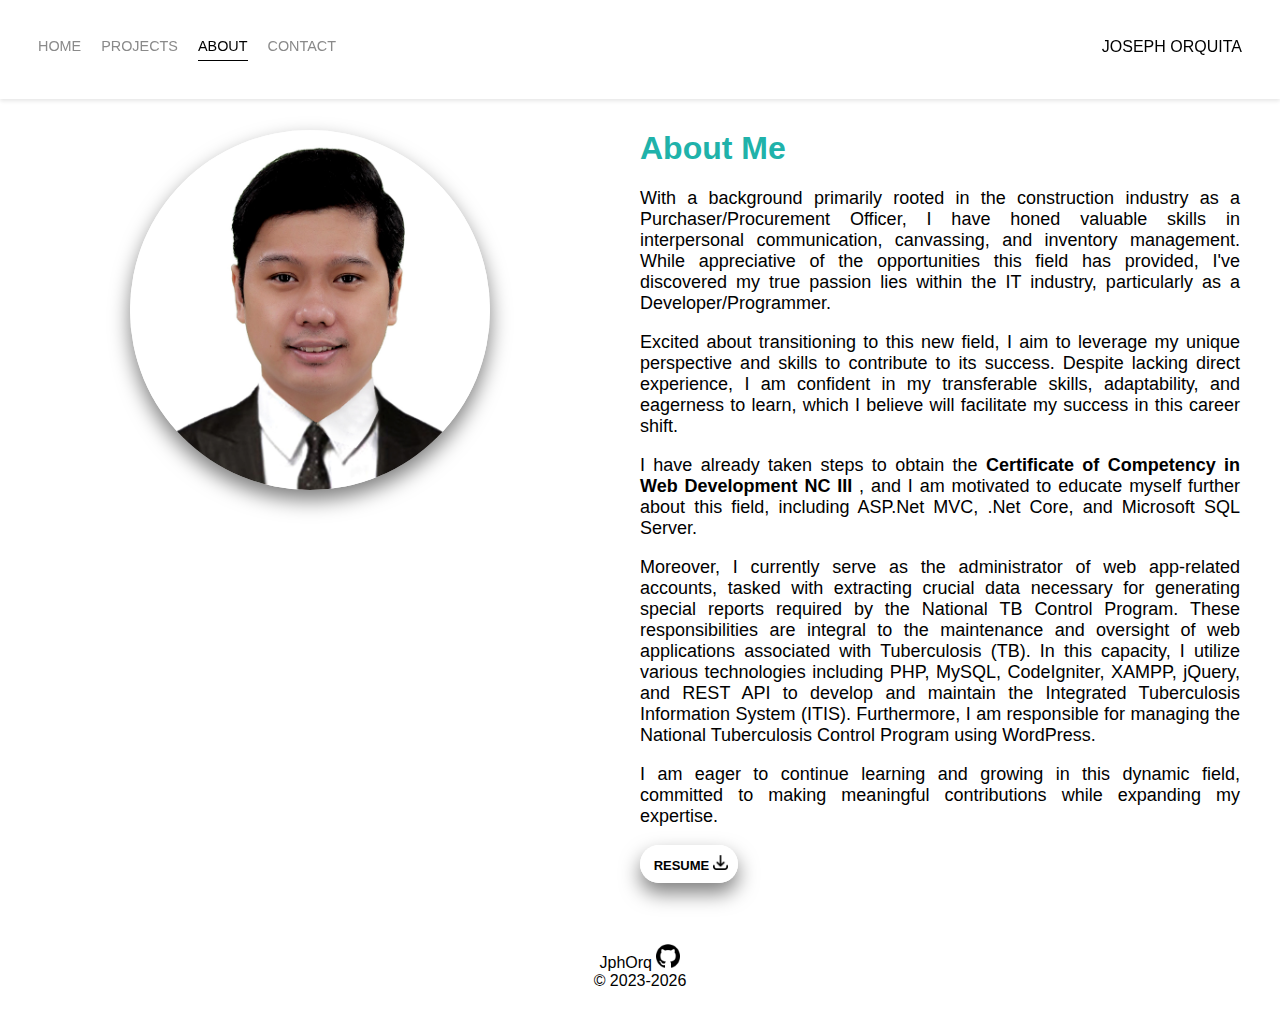
<file: about.html>
<!DOCTYPE html>
<html>

<head>
    <meta charset="UTF-8">
    <title>Portfolio Project</title>
    <link rel="stylesheet" href="stylesPortfolio.css">
    <link rel="stylesheet" href="aboutStyles.css">
    <link rel="stylesheet" href="https://cdnjs.cloudflare.com/ajax/libs/font-awesome/4.7.0/css/font-awesome.min.css">
    <link rel="icon" href="imagesRunning/html.png" type="image/x-icon" />
</head>

<body>
    <div class="jumbotron text-center">
        <div class="container">
            <div class="nav-wrapper">
                <div class="left-side">
                    <div class="nav-link-wrapper">
                        <a href="index.html">Home</a>
                    </div>

                    <div class="nav-link-wrapper">
                        <a href="projects.html">Projects</a>
                    </div>

                    <div class="nav-link-wrapper active-nav-link ">
                        <a href="about.html">About</a>
                    </div>

                    <div class="nav-link-wrapper">
                        <a href="contact.html">Contact</a>
                    </div>
                </div>

                <div class="right-side">
                    <div class="brand">
                        <div>JOSEPH ORQUITA</div>
                    </div>
                </div>
            </div>

            <div class="content-wrapper">
                <div class="two-column-wrapper">
                    <div class="profile-image-wrapper">
                        <img src="imagesRunning/JphOrqPhoto.jpg">
                    </div>

                    <div class="profile-content-wrapper">
                        <h1>About Me</h1>

                        <p>
                            With a background primarily rooted in the construction industry as a Purchaser/Procurement
                            Officer, I have honed valuable skills in interpersonal communication, canvassing, and
                            inventory management. While appreciative of the opportunities this field has provided, I've
                            discovered my true passion lies within the IT industry, particularly as a
                            Developer/Programmer.
                        </p>
                        <p>
                            Excited about transitioning to this new field, I aim to leverage my unique perspective and
                            skills to contribute to its success. Despite lacking direct experience, I am confident in my
                            transferable skills, adaptability, and eagerness to learn, which I believe will facilitate
                            my success in this career shift.
                        </p>
                        <p>
                            I have already taken steps to obtain the
                            <a href="tesdaRWAC.html">
                                Certificate of Competency in Web Development NC III
                            </a>
                            , and I am motivated to educate myself further about this field, including ASP.Net
                            MVC, .Net Core, and Microsoft SQL Server.
                        </p>
                        <p>
                            Moreover, I currently serve as the administrator of web app-related accounts, tasked with
                            extracting crucial data necessary for generating special reports required by the National TB
                            Control Program. These responsibilities are integral to the maintenance and oversight of web
                            applications associated with Tuberculosis (TB). In this capacity, I utilize various
                            technologies including PHP, MySQL, CodeIgniter, XAMPP, jQuery, and REST API to develop and
                            maintain the Integrated Tuberculosis Information System (ITIS). Furthermore, I am
                            responsible for managing the National Tuberculosis Control Program using WordPress.
                        </p>
                        <p>
                            I am eager to continue learning and growing in this dynamic field, committed to making
                            meaningful contributions while expanding my expertise.
                        </p>

                        <div class="btn-wrapper">
                            <button class="btn">
                                <div class="btn-content">
                                    <a target="_blank"
                                        href="https://drive.google.com/file/d/1qtJ9RLwMW0ctKjDMEX_YG_fcpGUmsaOP/view?usp=drive_link"
                                        class="btn-link">
                                        <i class="fa fa-file-pdf"></i> <span
                                            style="text-transform: uppercase;">Resume</span>
                                        <img src="imagesRunning/downloads.png" alt="download" class="btn-img">
                                    </a>
                                </div>
                            </button>
                        </div>
                    </div>
                </div>
            </div>

            <footer class="main-footer">
                <p>
                    JphOrq
                    <a href="https://github.com/JphOrq" target="_blank">
                        <img src="imagesRunning/GitHub1.png" alt="GitHub" width="24" height="24" />
                    </a>
                    <br>
                    &copy; 2023-<span id="currentYear"></span>
                </p>
            </footer>

            <script src="script.js"></script>
</body>

</html>
</file>
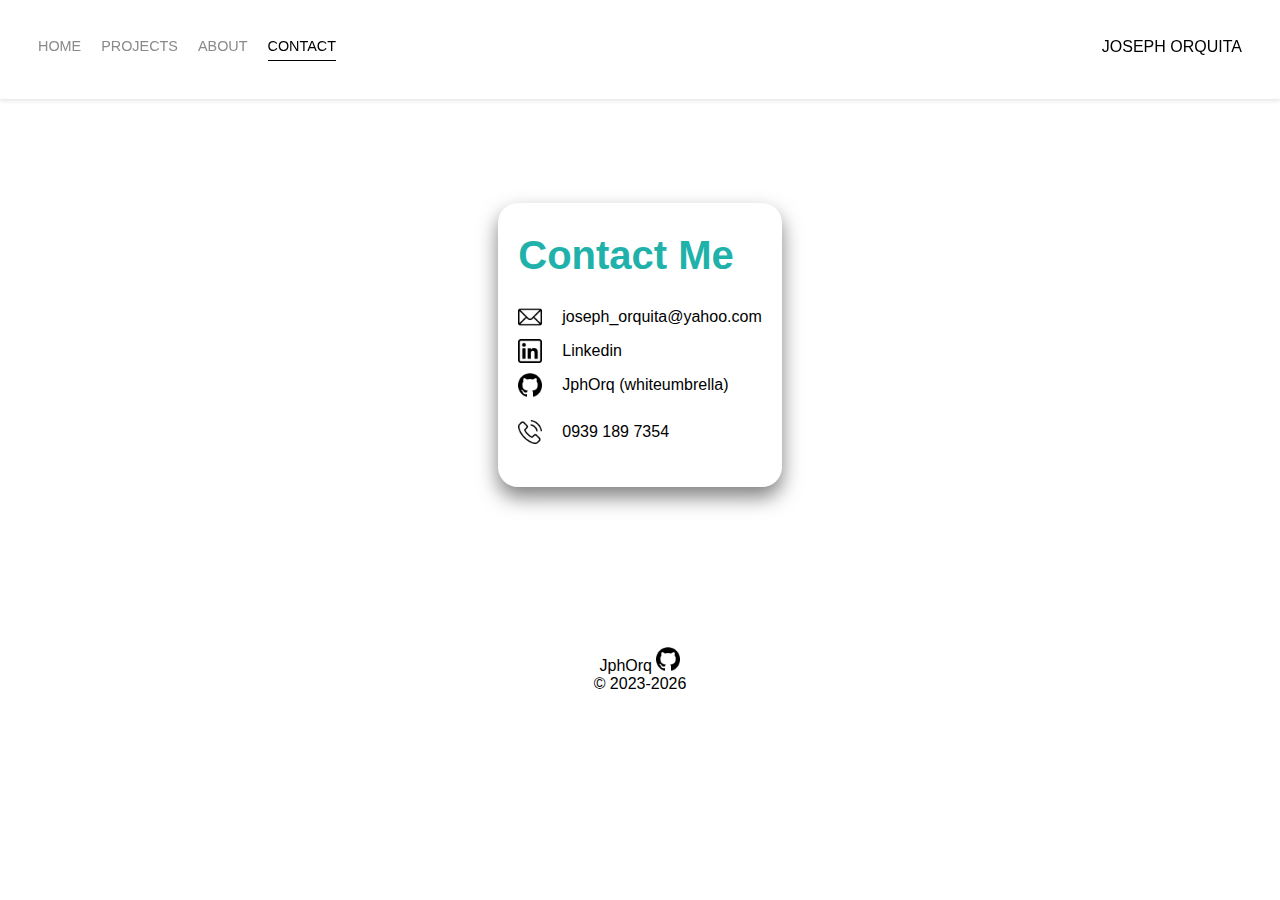
<file: contact.html>
<!DOCTYPE html>
<html>

<head>
  <meta charset="UTF-8" />
  <title>Portfolio Project</title>
  <link rel="stylesheet" href="stylesPortfolio.css" />
  <link rel="stylesheet" href="contactStyles.css" />
  <link rel="icon" href="imagesRunning/html.png" type="image/x-icon" />
</head>

<body>
  <div class="jumbotron text-center">
    <div class="container">
      <div class="nav-wrapper">
        <div class="left-side">
          <div class="nav-link-wrapper">
            <a href="index.html">Home</a>
          </div>

          <div class="nav-link-wrapper">
            <a href="projects.html">Projects</a>
          </div>

          <div class="nav-link-wrapper">
            <a href="about.html">About</a>
          </div>

          <div class="nav-link-wrapper active-nav-link">
            <a href="contact.html">Contact</a>
          </div>
        </div>

        <div class="right-side">
          <div class="brand">
            <div>JOSEPH ORQUITA</div>
          </div>
        </div>
      </div>
    </div>
    <div class="main-content">
      <div class="content-wrapper">
        <div class="profile-content-wrapper">
          <h1>Contact Me</h1>
          <div class="contact-info">
            <div class="contact-item">
              <img src="imagesRunning/mail.png" alt="mail" />
              <a href="mailto:joseph_orquita@yahoo.com">joseph_orquita@yahoo.com</a>
            </div>
            <div class="contact-item">
              <img src="imagesRunning/linkedin.png" alt="linkedin" />
              <a href="https://www.linkedin.com/in/joseph-o-3aa3ab213/" target="_blank">Linkedin</a>
            </div>
            <div class="contact-item">
              <img src="imagesRunning/GitHub1.png" alt="github" />
              <a href="https://github.com/JphOrq" target="_blank">JphOrq (whiteumbrella)</a>
            </div>
            <div class="contact-item">
              <img src="imagesRunning/phone-call.png" alt="phone-call" />
              <p>0939 189 7354</p>
            </div>
          </div>
        </div>
      </div>
    </div>

    <footer class="main-footer">
      <p>
        JphOrq
        <a href="https://github.com/JphOrq" target="_blank">
          <img src="imagesRunning/GitHub1.png" alt="GitHub" width="24" height="24" />
        </a>
        <br>
        &copy; 2023-<span id="currentYear"></span>
      </p>
    </footer>
  </div>
  <script src="script.js"></script>
</body>

</html>
</file>
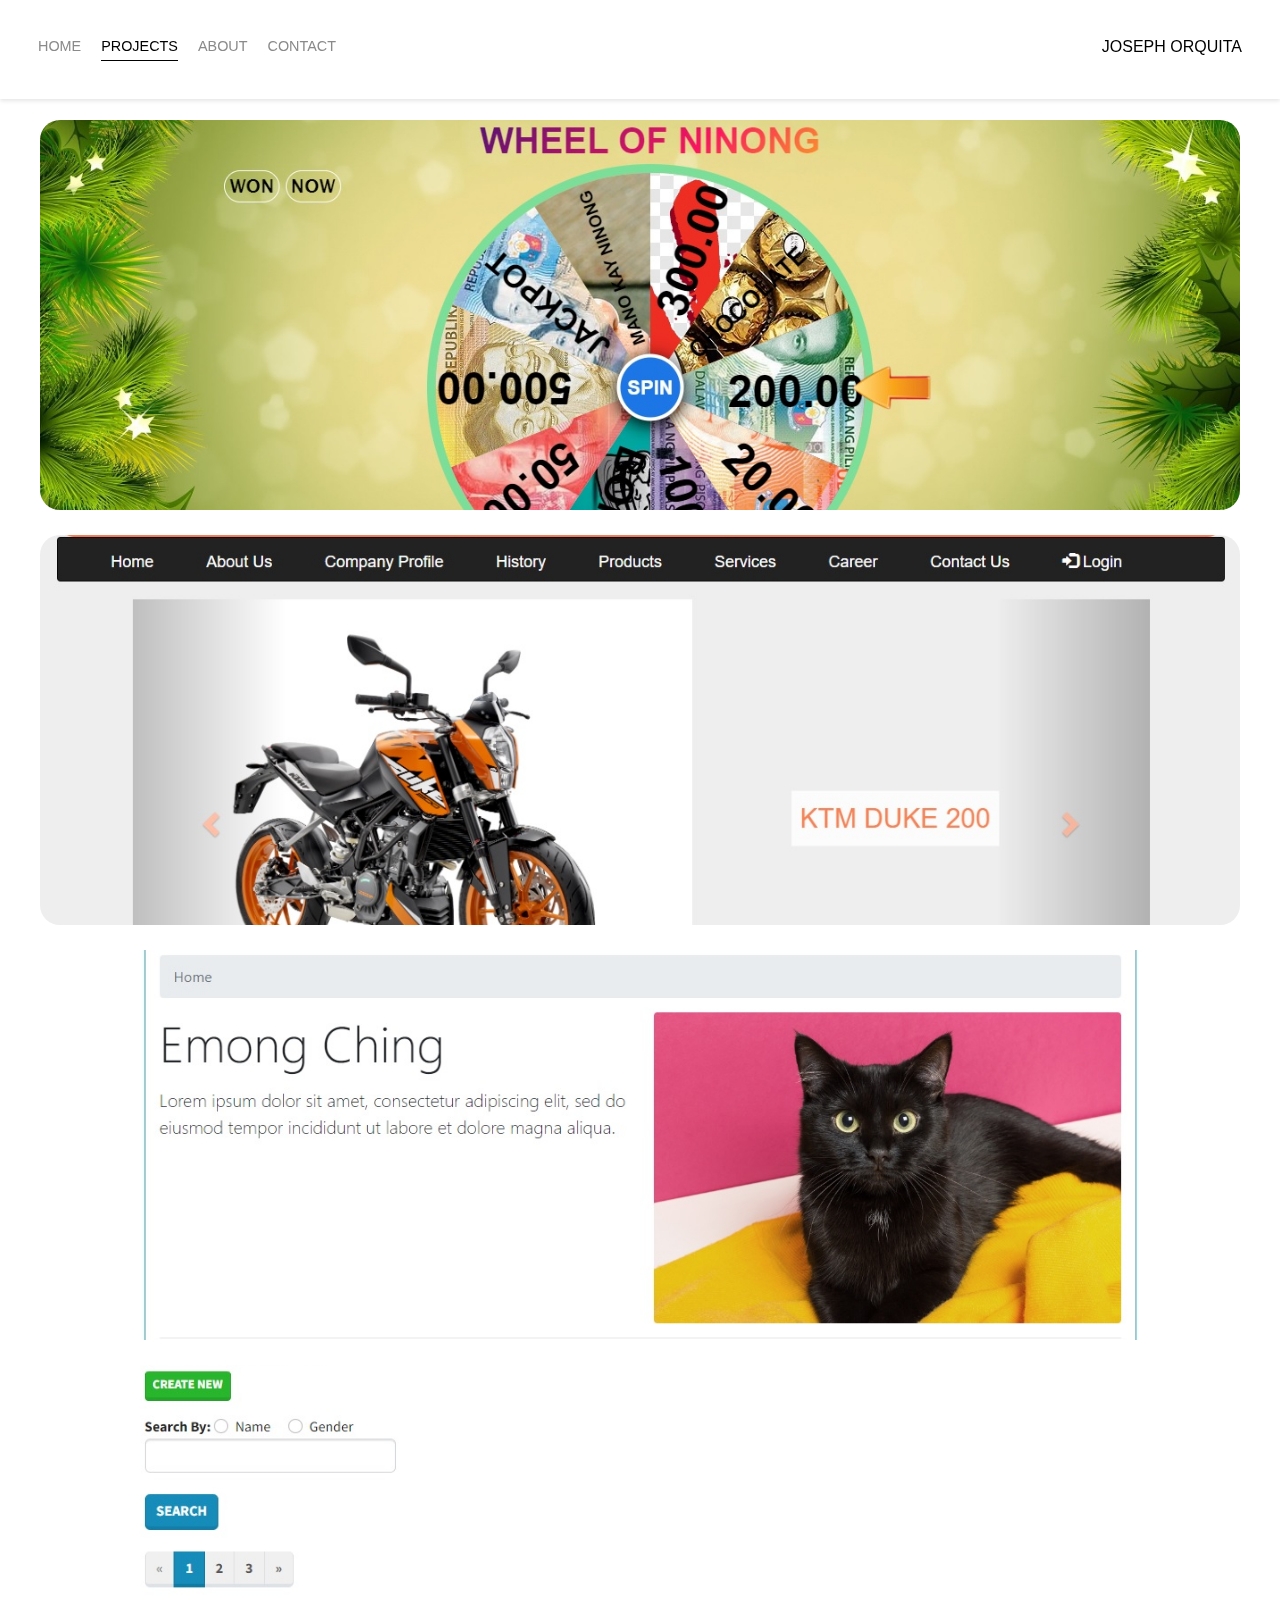
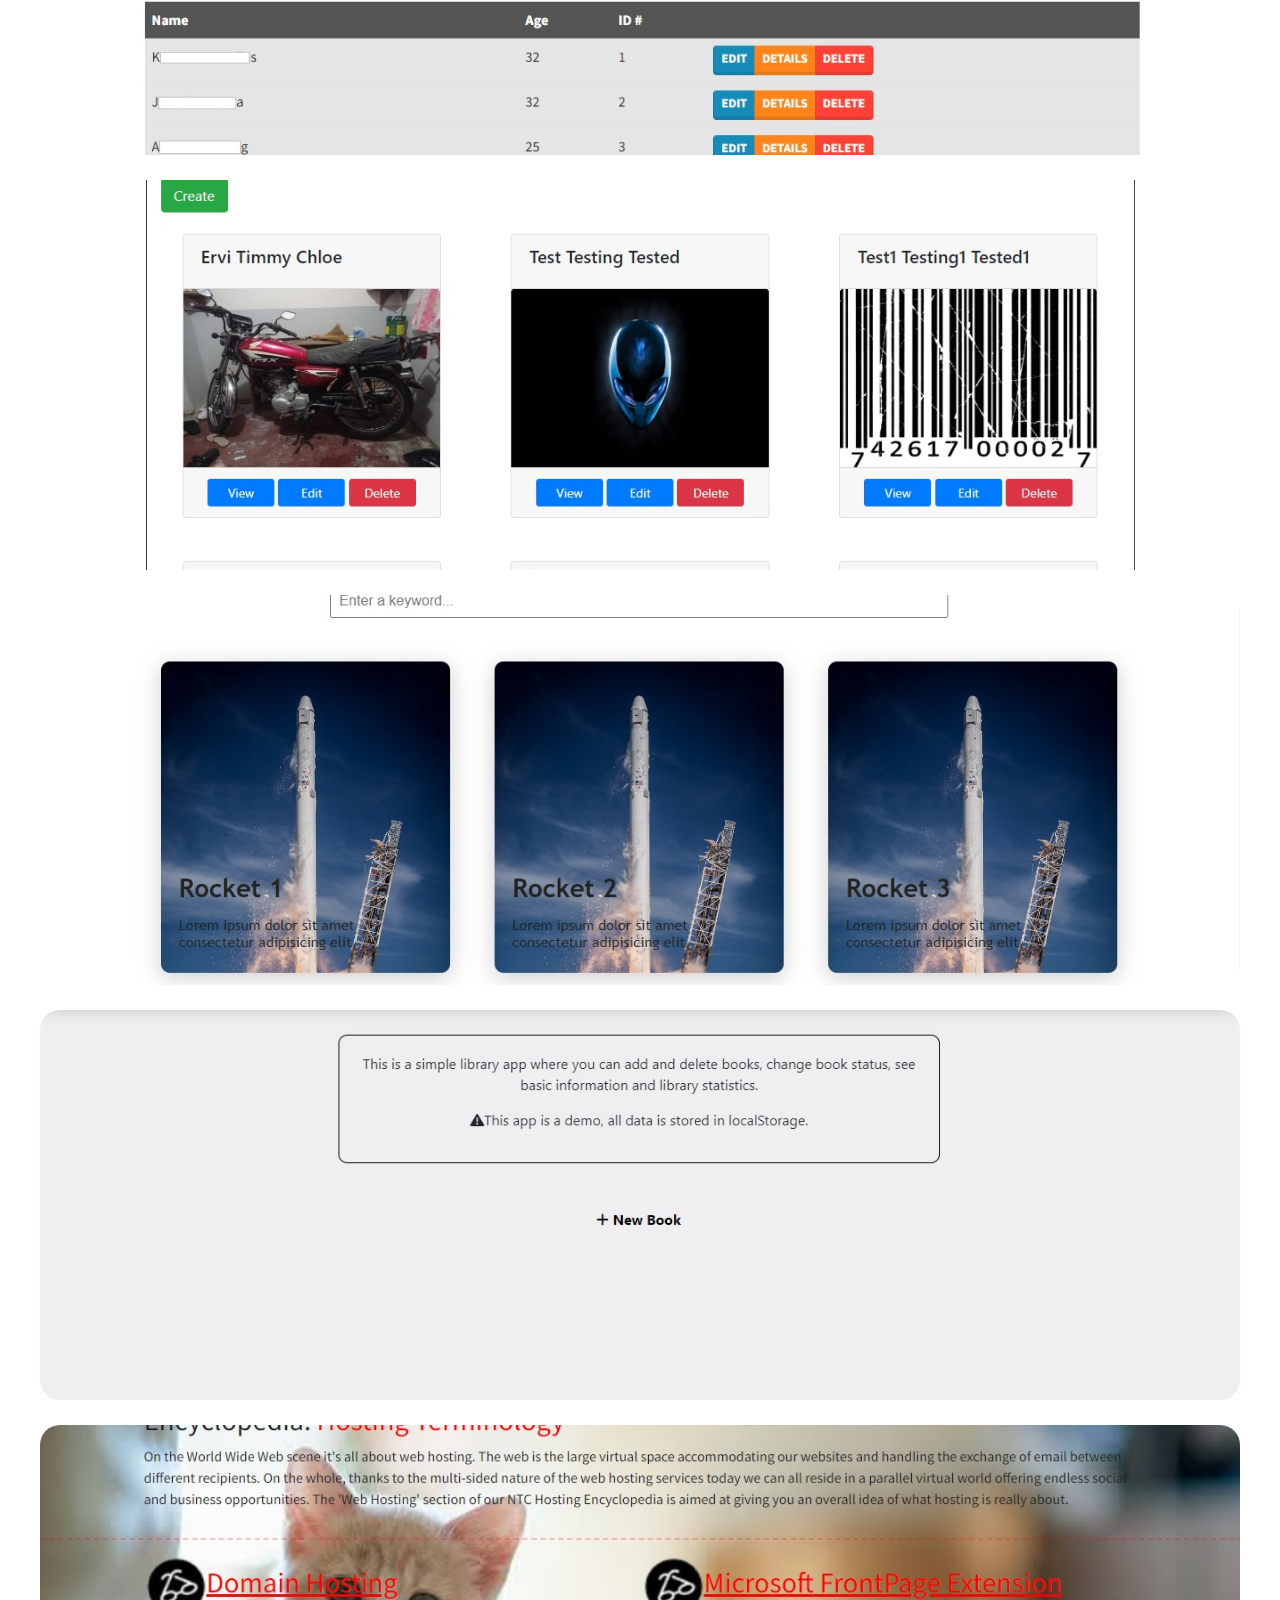
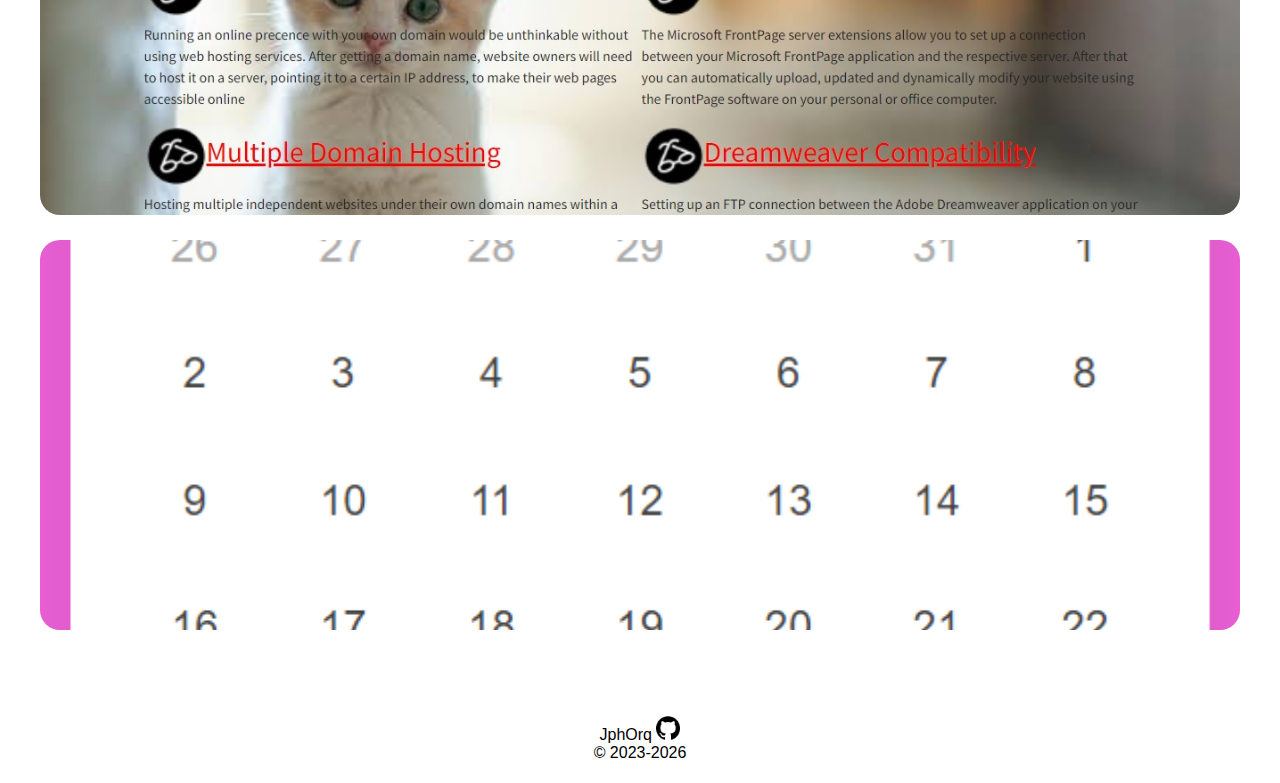
<file: projects.html>
<!DOCTYPE html>
<html>

<head>
  <meta charset="UTF-8" />
  <title>Projects | Portfolio Project</title>
  <link rel="stylesheet" href="stylesPortfolio.css" />
  <link rel="icon" href="imagesRunning/html.png" type="image/x-icon" />
</head>

<body>
  <div class="jumbotron text-center">
    <div class="container">
      <div class="nav-wrapper">
        <div class="left-side">
          <div class="nav-link-wrapper">
            <a href="index.html">Home</a>
          </div>

          <div class="nav-link-wrapper active-nav-link">
            <a href="projects.html">Projects</a>
          </div>

          <div class="nav-link-wrapper">
            <a href="about.html">About</a>
          </div>

          <div class="nav-link-wrapper">
            <a href="contact.html">Contact</a>
          </div>
        </div>

        <div class="right-side">
          <div class="brand">
            <div>JOSEPH ORQUITA</div>
          </div>
        </div>
      </div>

      <div class="content-wrapper">
        <div class="portfolio-items-wrapper">
          <a href="https://jphorq.github.io/WoN-NoW/" target="_blank" class="portfolio-link">
            <div class="portfolio-container">
              <div class="portfolio-item-wrapper">
                <div class="portfolio-img-background" style="background-image: url(imagesRunning/WonNow.jpg)"></div>
                <div class="img-text-wrapper">
                  <div class="subtitle">
                    <h3>Won-Now</h3>
                    <h4>
                      The "Wheel of Ninong-Ninang on Wheels" is a popular game
                      in the Philippines because it is a fun and easy way for
                      "Ninong/Ninang (godparents)" to give gifts to their
                      "Inaanak (godchildren)". It is also a good way for
                      "Ninong/Ninang" to bond with their "Inaanak" and create
                      lasting memories. The game is played by spinning a wheel
                      that is divided into different sections, each with a
                      different prize. The player wins the prize that is in
                      the section where the wheel lands.
                    </h4>
                  </div>
                  <div class="logo-wrapper">
                    <img src="imagesRunning/html.png" alt="html5 logo" />
                    <img src="imagesRunning/css-3.png" alt="css3 logo" />
                    <img src="imagesRunning/js.png" alt="js logo" />
                    <img src="imagesRunning/jQuery.png" alt="jquery logo" />
                    <img src="imagesRunning/vsCode.png" alt="vscode logo" />
                  </div>
                </div>
              </div>
            </div>
          </a>

          <a href="https://jphorq.github.io/TujongEnterprises/" target="_blank" class="portfolio-link">
            <div class="portfolio-container">
              <div class="portfolio-item-wrapper">
                <div class="portfolio-img-background" style="
                      background-image: url(imagesRunning/TujongEnterprises.jpg);
                    "></div>
                <div class="img-text-wrapper">
                  <div class="subtitle">
                    <h3>Tujong Enterprises</h3>
                    <h4>
                      This serves as a valuable and informative reference for
                      individuals contemplating the purchase of a motorcycle.
                      It boasts a sleek and contemporary layout, complete with
                      a user-friendly navigation bar and precisely structured
                      product pages for ease of use.
                    </h4>
                  </div>
                  <div class="logo-wrapper">
                    <img src="imagesRunning/html.png" alt="html5 logo" />
                    <img src="imagesRunning/css-3.png" alt="css3 logo" />
                    <img src="imagesRunning/js.png" alt="js logo" />
                    <img src="imagesRunning/jQuery.png" alt="jquery logo" />
                    <img src="imagesRunning/Bootstrap.png" alt="bootstrap logo" />
                    <img src="imagesRunning/vsCode.png" alt="vscode logo" />
                  </div>
                </div>
              </div>
            </div>
          </a>

          <a href="https://github.com/JphOrq/CatNation" target="_blank" class="portfolio-link">
            <div class="portfolio-container">
              <div class="portfolio-item-wrapper">
                <div class="portfolio-img-background" style="background-image: url(imagesRunning/CatNation.jpg)"></div>
                <div class="img-text-wrapper">
                  <div class="subtitle">
                    <h3>CatNation</h3>
                    <h4>
                      This website is dedicated to feline enthusiasts, serving
                      as a captivating cat blog. Its standout feature is its
                      distinctive and visually appealing navigation bar, which
                      not only catches the eye but is also exceptionally
                      user-friendly. The menu is well-organized, offering four
                      primary options: Home, Characters, Videos, and About &
                      Privacy. Furthermore, the website is fully responsive,
                      ensuring a seamless and aesthetically pleasing
                      experience across a wide range of devices, including
                      desktop computers, laptops, tablets, and smartphones.
                    </h4>
                  </div>
                  <div class="logo-wrapper">
                    <img src="imagesRunning/html.png" alt="html5 logo" />
                    <img src="imagesRunning/css-3.png" alt="css3 logo" />
                    <img src="imagesRunning/js.png" alt="js logo" />
                    <img src="imagesRunning/jQuery.png" alt="jquery logo" />
                    <img src="imagesRunning/Bootstrap.png" alt="bootstrap logo" />
                    <img src="imagesRunning/c-sharp.png" alt="c-sharp logo" />
                    <img src="imagesRunning/aspnet2.png" alt="aspnet logo" />
                    <img src="imagesRunning/NetCore.png" alt="netcore logo" />
                    <img src="imagesRunning/VS.png" alt="vs logo" />
                  </div>
                </div>
              </div>
            </div>
          </a>

          <a href="https://github.com/JphOrq/iSchool" target="_blank" class="portfolio-link">
            <div class="portfolio-container">
              <div class="portfolio-item-wrapper">
                <div class="portfolio-img-background" style="background-image: url(imagesRunning/iSchool.jpg)"></div>
                <div class="img-text-wrapper">
                  <div class="subtitle">
                    <h3>iSchool</h3>
                    <h4>
                      This website incorporates a robust CRUD system tailored
                      for efficient student management. Its user interface is
                      intentionally designed to be uncomplicated and direct,
                      with a strong emphasis on functionality. Moreover, the
                      website's user interface is meticulously optimized for
                      mobile devices. This ensures that the website maintains
                      its visual appeal and operational efficiency across all
                      devices, including smartphones and tablets. As a result,
                      users can effortlessly oversee student-related tasks
                      while on the move.
                    </h4>
                  </div>
                  <div class="logo-wrapper">
                    <img src="imagesRunning/html.png" alt="html5 logo" />
                    <img src="imagesRunning/css-3.png" alt="css3 logo" />
                    <img src="imagesRunning/js.png" alt="js logo" />
                    <img src="imagesRunning/jQuery.png" alt="jquery logo" />
                    <img src="imagesRunning/Bootstrap.png" alt="bootstrap logo" />
                    <img src="imagesRunning/c-sharp.png" alt="c-sharp logo" />
                    <img src="imagesRunning/aspnet2.png" alt="aspnet logo" />
                    <img src="imagesRunning/sql.png" alt="sql logo" />
                    <img src="imagesRunning/mssql.png" alt="mssql logo" />
                    <img src="imagesRunning/VS.png" alt="vs logo" />
                  </div>
                </div>
              </div>
            </div>
          </a>

          <a href="http://jphorq-001-site1.ctempurl.com/" target="_blank" class="portfolio-link">
            <div class="portfolio-container">
              <div class="portfolio-item-wrapper">
                <div class="portfolio-img-background" style="
                      background-image: url(imagesRunning/Employee-Management.jpg);
                    "></div>
                <div class="img-text-wrapper">
                  <div class="subtitle">
                    <h3>Employee-Management</h3>
                    <h4>
                      This website offers a comprehensive set of features,
                      including CRUD operations, as well as user registration
                      and login functionalities, specifically designed for
                      efficient employee management. The user interface is
                      thoughtfully designed, prioritizing functionality, and
                      it is characterized by its simplicity,
                      user-friendliness, and mobile responsiveness. This
                      guarantees that users can efficiently and conveniently
                      oversee tasks related to employee management, even when
                      they are away from their desks or on the move.
                    </h4>
                  </div>
                  <div class="logo-wrapper">
                    <img src="imagesRunning/html.png" alt="html5 logo" />
                    <img src="imagesRunning/css-3.png" alt="css3 logo" />
                    <img src="imagesRunning/js.png" alt="js logo" />
                    <img src="imagesRunning/jQuery.png" alt="jquery logo" />
                    <img src="imagesRunning/Bootstrap.png" alt="bootstrap logo" />
                    <img src="imagesRunning/c-sharp.png" alt="c-sharp logo" />
                    <img src="imagesRunning/aspnet2.png" width="45" alt="aspnet logo" />
                    <img src="imagesRunning/NetCore.png" alt="netcore logo" />
                    <img src="imagesRunning/sql.png" alt="sql logo" />
                    <img src="imagesRunning/mssql.png" alt="mssql logo" />
                    <img src="imagesRunning/VS.png" alt="vs logo" />
                  </div>
                </div>
              </div>
            </div>
          </a>

          <a href="https://jphorq.github.io/SpaceX_Launch/" target="_blank" class="portfolio-link">
            <div class="portfolio-container">
              <div class="portfolio-item-wrapper">
                <div class="portfolio-img-background" style="background-image: url(imagesRunning/spaceX.jpg)"></div>
                <div class="img-text-wrapper">
                  <div class="subtitle">
                    <h3>SpaceX Launch</h3>
                    <h4>
                      This website relies on the SpaceX API as its data
                      source, presenting comprehensive information about
                      rocket tests, with a focus on both successful and
                      unsuccessful launches. It functions as an educational
                      platform, enabling users to delve into SpaceX's diverse
                      rocket offerings and motivating them to initiate contact
                      with SpaceX for further details or questions. The
                      user-centric design of the website amplifies its
                      efficiency in delivering this wealth of information.
                    </h4>
                  </div>
                  <div class="logo-wrapper">
                    <img src="imagesRunning/html.png" alt="html5 logo" />
                    <img src="imagesRunning/css-3.png" alt="css3 logo" />
                    <img src="imagesRunning/js.png" alt="js logo" />
                    <img src="imagesRunning/jQuery.png" alt="jquery logo" />
                    <img src="imagesRunning/vsCode.png" alt="vscode logo" />
                  </div>
                </div>
              </div>
            </div>
          </a>

          <a href="https://jphorq.github.io/Library/" target="_blank" class="portfolio-link">
            <div class="portfolio-container">
              <div class="portfolio-item-wrapper">
                <div class="portfolio-img-background" style="background-image: url(imagesRunning/Library.jpg)"></div>
                <div class="img-text-wrapper">
                  <div class="subtitle">
                    <h3>Library</h3>
                    <h4>
                      This is a simple library app where you can add and
                      delete books, change book status, see basic information,
                      and library statistics. The website is a demo, and all
                      data is stored in local storage. The library app is a
                      good example of a simple web application that can be
                      used to manage a small library collection. It is easy to
                      use and navigate, and it provides all of the basic
                      features needed to manage a library.
                    </h4>
                  </div>
                  <div class="logo-wrapper">
                    <img src="imagesRunning/html.png" alt="html5 logo" />
                    <img src="imagesRunning/css-3.png" alt="css3 logo" />
                    <img src="imagesRunning/js.png" alt="js logo" />
                    <img src="imagesRunning/jQuery.png" alt="jquery logo" />
                    <img src="imagesRunning/Bootstrap.png" alt="bootstrap logo" />
                    <img src="imagesRunning/GitHub.png" alt="github logo" />
                    <img src="imagesRunning/vsCode.png" alt="vscode logo" />
                  </div>
                </div>
              </div>
            </div>
          </a>

          <a href="https://jphorq.github.io/Exercise1.1/" target="_blank" class="portfolio-link">
            <div class="portfolio-container">
              <div class="portfolio-item-wrapper">
                <div class="portfolio-img-background" style="background-image: url(imagesRunning/Exercise1.1.jpg)">
                </div>
                <div class="img-text-wrapper">
                  <div class="subtitle">
                    <h3>Exercise v1.1</h3>
                    <h4>
                      This website is a prototype encyclopedia focused on
                      hosting terminology, designed for user-friendly
                      navigation. Visitors are greeted with a brief
                      introduction to hosting on the homepage and quick links
                      to specific sections like "Domain Hosting" or "Multiple
                      Domain Hosting." These links lead to detailed
                      explanations, and users can explore further through
                      embedded links or by using the search bar for specific
                      terms. Please note that this website is a work in
                      progress, and further development is planned to enhance
                      its comprehensiveness and functionality. The interface
                      prioritizes simplicity, utilizing plain language and
                      ample white space to facilitate easy readability and
                      access to information.
                    </h4>
                  </div>
                  <div class="logo-wrapper">
                    <img src="imagesRunning/html.png" alt="html5 logo" />
                    <img src="imagesRunning/css-3.png" alt="css3 logo" />
                    <img src="imagesRunning/js.png" alt="js logo" />
                    <img src="imagesRunning/jQuery.png" alt="jquery logo" />
                    <img src="imagesRunning/Bootstrap.png" alt="bootstrap logo" />
                    <img src="imagesRunning/GitHub.png" alt="github logo" />
                    <img src="imagesRunning/vsCode.png" alt="vscode logo" />
                  </div>
                </div>
              </div>
            </div>
          </a>

          <a href="https://jphorq.github.io/Basic-Calendar/" target="_blank" class="portfolio-link">
            <div class="portfolio-container">
              <div class="portfolio-item-wrapper">
                <div class="portfolio-img-background"
                  style="background-image: url(imagesRunning/Screenshot_calendar.png)"></div>
                <div class="img-text-wrapper">
                  <div class="subtitle">
                    <h3>Basic-Calendar</h3>
                    <h4>
                      This basic calendar app provides a clean and user-friendly interface to help users track their
                      schedules. It displays a monthly view, with dates arranged in a standard grid format. The days of
                      the week are labeled at the top, and users can navigate between months using the arrow icons.
                      Special dates, such as selected days or holidays, can be highlighted for easy identification. The
                      calendar is designed to be simple yet functional, making it easy for users to keep track of
                      important dates and events at a glance.
                    </h4>
                  </div>
                  <div class="logo-wrapper">
                    <img src="imagesRunning/html.png" alt="html5 logo" />
                    <img src="imagesRunning/css-3.png" alt="css3 logo" />
                    <img src="imagesRunning/js.png" alt="js logo" />
                    <img src="imagesRunning/vsCode.png" alt="vscode logo" />
                  </div>
                </div>
              </div>
            </div>
          </a>
        </div>
      </div>
    </div>

    <footer class="main-footer">
      <p>
        JphOrq
        <a href="https://github.com/JphOrq" target="_blank">
          <img src="imagesRunning/GitHub1.png" alt="GitHub" width="24" height="24" />
        </a>
        <br>
        &copy; 2023-<span id="currentYear"></span>
      </p>
    </footer>
  </div>

  <script src="script.js"></script>
</body>

</html>
</file>
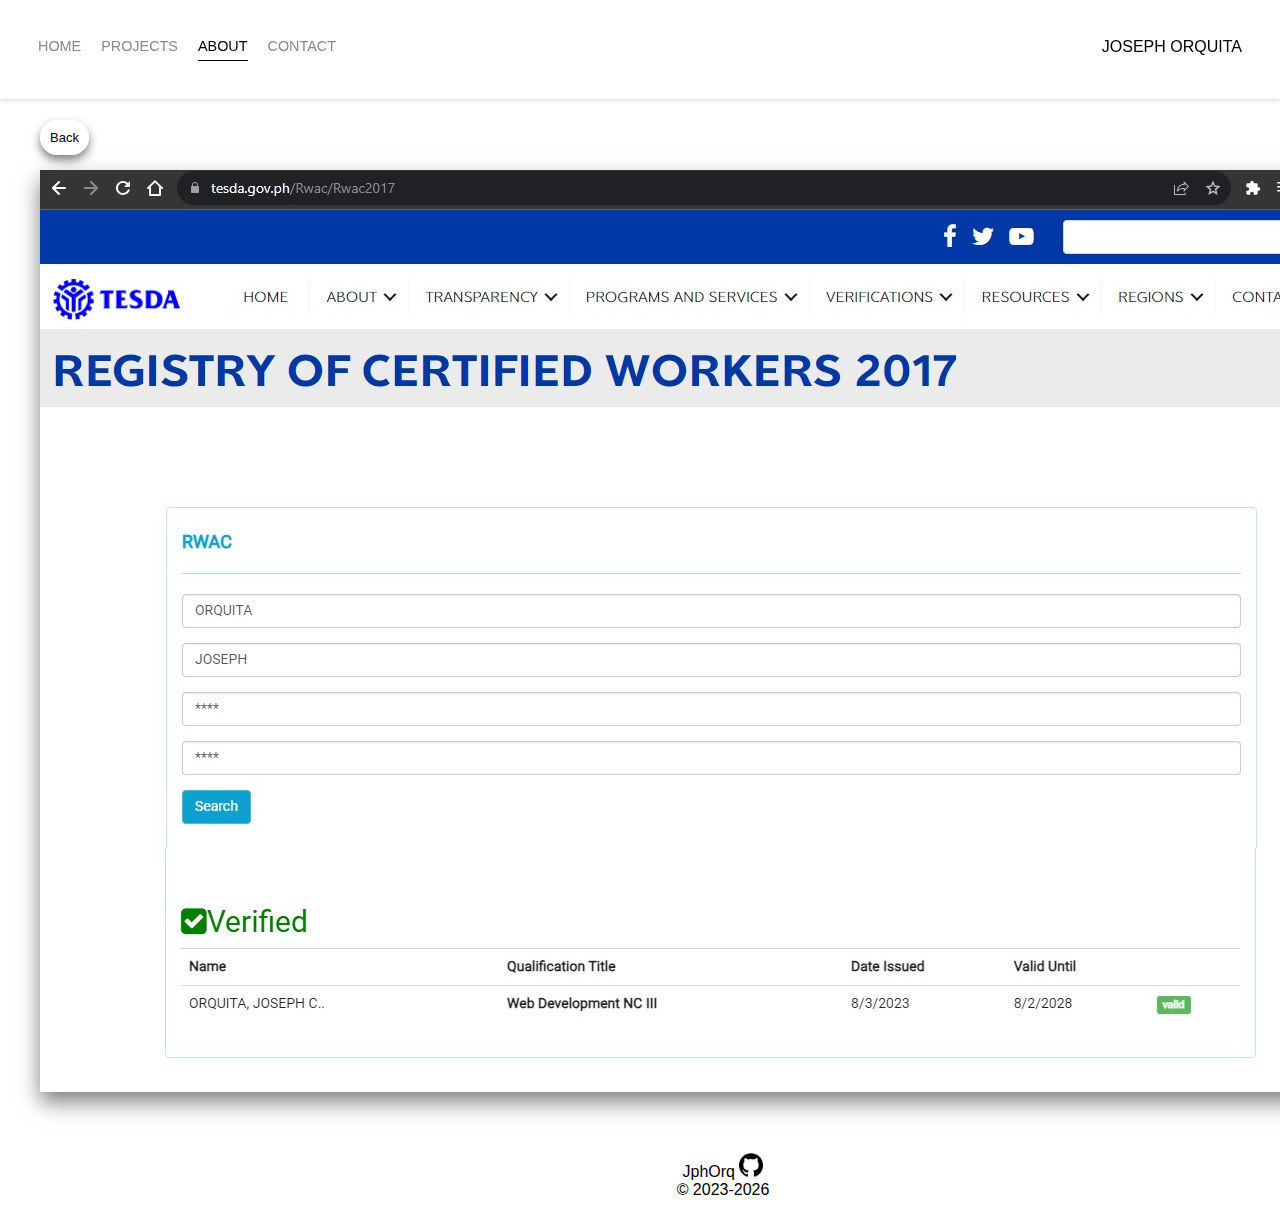
<file: tesdaRWAC.html>
<!DOCTYPE html>
<html>

<head>
    <meta charset="UTF-8">
    <title>Portfolio Project</title>
    <link rel="stylesheet" href="stylesPortfolio.css">
    <link rel="stylesheet" href="tesdaStyles.css">
    <link rel="stylesheet" href="https://cdnjs.cloudflare.com/ajax/libs/font-awesome/4.7.0/css/font-awesome.min.css">
    <link rel="icon" href="imagesRunning/html.png" type="image/x-icon" />
</head>

<body>
    <div class="jumbotron text-center">
        <div class="container">
            <div class="nav-wrapper">
                <div class="left-side">
                    <div class="nav-link-wrapper">
                        <a href="index.html">Home</a>
                    </div>

                    <div class="nav-link-wrapper">
                        <a href="projects.html">Projects</a>
                    </div>

                    <div class="nav-link-wrapper active-nav-link ">
                        <a href="about.html">About</a>
                    </div>

                    <div class="nav-link-wrapper">
                        <a href="contact.html">Contact</a>
                    </div>
                </div>

                <div class="right-side">
                    <div class="brand">
                        <div>JOSEPH ORQUITA</div>
                    </div>
                </div>
            </div>

            <div class="content-wrapper">
                <div class="btn-wrapper">
                    <button class="btn">
                        <div class="btn-content">
                            <a href="about.html" class="btn-link">Back</a>
                        </div>
                    </button>
                </div>

                <div class="two-column-wrapper">
                    <div class="profile-image-wrapper">
                        <img src="imagesRunning/TesdaRWAC.jpg">
                    </div>
                </div>
            </div>

            <footer class="main-footer">
                <p>
                    JphOrq
                    <a href="https://github.com/JphOrq" target="_blank">
                        <img src="imagesRunning/GitHub1.png" alt="GitHub" width="24" height="24" />
                    </a>
                    <br>
                    &copy; 2023-<span id="currentYear"></span>
                </p>
            </footer>

            <script src="script.js"></script>
</body>

</html>
</file>
<file: stylesPortfolio.css>
/* Master Styles */
body {
    font-family: Verdana, Geneva, Tahoma, sans-serif;
    margin: 20px;
    margin-top: 0;
}

.container {
    display: grid;
    grid-template-columns: 1fr;
    position: relative;
}


/* Nav Styles */
.nav-wrapper {
    position: fixed;
    top: 0;
    left: 0;
    right: 0;
    z-index: 1000;
    background-color: white;
    display: flex;
    justify-content: space-between;
    padding: 38px;
    box-shadow: 0 2px 4px rgba(0, 0, 0, 0.1);
}

.left-side {
    display: flex;
}

.left-side div {
    margin-right: 20px;
    font-size: 0.9em;
    text-transform: uppercase;
}

.nav-link-wrapper {
    height: 22px;
    border-bottom: 1px solid transparent;
    transition: border-bottom 0.5s;
}

.nav-link-wrapper a {
    color: #8a8a8a;
    text-decoration: none;
    transition: color 0.5s;
}

.nav-link-wrapper:hover {
    border-bottom: 1px solid black;
}

.nav-link-wrapper a:hover {
    color: black;
}

.active-nav-link {
    border-bottom: 1px solid black;
}

.active-nav-link a {
    color: black !important;
}

/* main content-wrapper */
.content-wrapper {
    padding: 20px;
    margin-top: 100px;
}

/* Portfolio Styles */
.portfolio-items-wrapper {
    grid-template-columns: 1fr, 1fr, 1fr;
}

.portfolio-item-wrapper {
    position: relative;
}

.portfolio-img-background {
    height: 390px;
    width: 100%;
    background-size: cover;
    background-position: center;
    background-repeat: no-repeat;
    border-radius: 20px;
    margin-bottom: 25px;
}

.img-text-wrapper {
    position: absolute;
    top: 0;
    display: flex;
    flex-direction: column;
    justify-content: center;
    align-items: center;
    text-align: center;
    height: 100%;
    margin-right: 100px;
    margin-left: 100px;
}

.subtitle {
    font-size: larger;
    text-align: justify;
}

.subtitle h3 {
    text-align: center;
}

.subtitle h4 {
    font-family: 'Trebuchet MS', 'Lucida Sans Unicode', 'Lucida Grande', 'Lucida Sans', Arial, sans-serif;
}

/* Common styles for .portfolio-container */
.portfolio-container {
    position: inherit;
}

.logo-wrapper {
    display: flexbox;
    justify-content: center;
    align-items: center;
}

.logo-wrapper img {
    margin-bottom: 0px;
    margin-right: 1px;
    width: 20px;
    height: 20px;
}

/* Initially hide the .img-text-wrapper and its contents */
.img-text-wrapper,
.img-text-wrapper .subtitle,
.img-text-wrapper .logo-wrapper img {
    opacity: 0;
    transition: opacity 0s;
}

/* Show the .img-text-wrapper and its contents on hover of .portfolio-container */
.portfolio-container:hover .img-text-wrapper,
.portfolio-container:hover .img-text-wrapper .subtitle,
.portfolio-container:hover .img-text-wrapper .logo-wrapper img {
    opacity: 1;
    color: white;
}

/* upon hover become darken */
.img-darken {
    transition: 1s;
    filter: brightness(10%);
}


/* applies on all styles */
.two-column-wrapper {
    display: grid;
    grid-template-columns: 1fr 1fr;
}

/* footer */
.main-footer {
    text-align: center;
    display: flex;
    justify-content: center;
    align-items: center;
}

footer {
    display: flex;
    align-items: center;
    justify-content: center;
    gap: 10px;
    width: 100%;
    height: 3rem;
    margin-top: 2.5rem;
}

footer p {
    margin: 0;
    font-weight: 500;
}

footer a {
    text-decoration: none;
    color: black;
}

footer img {
    width: 24px;
    height: 24px;
    transition: transform 0.4s ease-in-out;
}

footer a:hover img {
    transform: scale(1.3) rotate(360deg);
}

@media (max-width: 767px) {
    .portfolio-items-wrapper {
        grid-template-columns: 1fr;
    }

    .subtitle h3,
    h4 {
        font-size: 2.5vw;
    }
}

@media (max-width: 773px) {
    .portfolio-item-wrapper {
        display: flex;
        flex-direction: column;
        align-items: center;
        text-align: center;
    }

    .portfolio-item-wrapper .img-text-wrapper {
        max-width: 100%;
        /* Allow the text to occupy the full width of the container */
    }

    .subtitle h3,
    h4 {
        font-size: 2.3vw;
    }
}
</file>
<file: aboutStyles.css>
/* column view */
.two-column-wrapper {
    display: grid;
    grid-template-columns: 1fr 1fr;
}

/* display photo */
.profile-image-wrapper img {
    width: 60%;
    margin-left: 90px;
    margin-top: 10px;
    border-radius: 50%;
    box-shadow: 0 10px 20px rgba(0, 0, 0, 0.5);
}

/* display text */
.profile-content-wrapper h1 {
    color: lightseagreen;
    margin-top: 10px;
}

.profile-content-wrapper p {
    font-size: large;
    text-align: justify;
    margin-top: 10px;
}

/* Style the email link within .profile-content-wrapper */
.profile-content-wrapper a {
    text-decoration: none;
    color: inherit;
    font-weight: bolder;
}

.profile-content-wrapper a:hover {
    color: lightseagreen;
}

/* resume button design */
.btn-wrapper {
    position: relative;
    display: inline-block;
    color: white;
    box-shadow: 0 10px 20px rgba(0, 0, 0, 0.5);
    border-radius: 20px;
}

.btn {
    background-color: white;
    border: none;
    padding: 10px;
    font-size: 13px;
    position: relative;
    border-radius: 20px;
}

.btn-content {
    display: flex;
    align-items: center;
    color: black;
}

.btn-link {
    text-decoration: none;
    color: #000;
    transition: color 0.3s;
}

.btn:hover {
    background-color: lightseagreen;
    font-weight: 500;
}

.btn:hover .btn-link {
    text-decoration: none;
    color: white;
}

.btn-img {
    max-width: 15px;
    height: auto;
    transition: opacity 0.3s, color 0.3s;
}

.btn:hover .btn-img {
    opacity: 1;
    color: white;
}

/* footer */
footer {
    display: flex;
    align-items: center;
    justify-content: center;
    gap: 10px;
    width: 100%;
    height: 3rem;
    margin-top: 2.5rem;
}

footer p {
    margin: 0;
    font-weight: 500;
}

footer a {
    text-decoration: none;
    color: black;
}

footer img {
    width: 24px;
    height: 24px;
    transition: transform 0.4s ease-in-out;
}

footer a:hover img {
    transform: scale(1.3) rotate(360deg);
}

/* responsive minimize view */
@media (max-width: 767px) {
    .two-column-wrapper {
        display: block;
    }

    .content-wrapper {
        grid-template-columns: 1fr;
    }

    .profile-image-wrapper img {
        width: 80%;
        align-items: center;
        margin-left: 45px;
    }

    .profile-content-wrapper h1 {
        font-size: 20px;
        margin-top: 20px;
        text-align: center;
    }

    .profile-content-wrapper p {
        font-size: small;
    }
}
</file>
<file: contactStyles.css>
/* content wrapper design */
.main-content {
    display: flex;
    justify-content: center;
    align-items: center;
    height: 60vh;
}

.content-wrapper {
    position: relative;
    display: inline-block;
    margin-top: 150px;
    border-radius: 20px;
    box-shadow: 0 10px 20px rgba(0, 0, 0, 0.5);
}

/* display contact text */
.profile-content-wrapper h1 {
    color: lightseagreen;
    margin-top: 10px;
    font-size: 40px;
    font-family: 'Trebuchet MS', 'Lucida Sans Unicode', 'Lucida Grande', 'Lucida Sans', Arial, sans-serif;
}

.profile-content-wrapper img {
    display: inline;
    vertical-align: middle;
    margin-right: 5px;
    width: 20px;
    height: auto;
}

.contact-info {
    display: flex;
    flex-direction: column;
    /* Arrange items in a column */
}

.contact-item {
    display: flex;
    align-items: center;
    margin-bottom: 10px;
    /* Add spacing below each contact item */
}

/* Adjust the image size if needed */
.contact-item img {
    width: 24px;
    height: 24px;
    margin-right: 20px;
}

/* Style the email link within .profile-content-wrapper */
.profile-content-wrapper a {
    text-decoration: none;
    color: inherit;
}

/* footer */
.main-footer {
    height: 20vh;
}

footer {
    display: flex;
    align-items: center;
    justify-content: center;
    gap: 10px;
    width: 100%;
    height: 3rem;
    margin-top: 2.5rem;
}

footer p {
    margin: 0;
    font-weight: 500;
}

footer a {
    text-decoration: none;
    color: black;
}

footer img {
    width: 24px;
    height: 24px;
    transition: transform 0.4s ease-in-out;
}

footer a:hover img {
    transform: scale(1.3) rotate(360deg);
}

/* Responsive minimize view */
@media (max-width: 767px) {
    .main-content {
        margin-top: 90px;
    }

    .content-wrapper {
        position: relative;
        display: flex;
        flex-direction: column;
        justify-content: center;
        align-items: center;
        margin-top: 150px;
        width: fit-content;
        text-align: center;
    }

    /* Reduce text size for smaller screens */
    .profile-content-wrapper h1 {
        font-size: 30px;
    }

    .main-footer {
        margin-top: 120px;
    }
}
</file>
<file: tesdaStyles.css>
/* display photo */
.profile-image-wrapper {
    display: flex;
    justify-content: center;
    align-items: center;
    margin-top: 15px;
    box-shadow: 0 10px 20px rgba(0, 0, 0, 0.5);
}

/* resume button design */
.btn-wrapper {
    position: relative;
    display: inline-block;
    color: white;
    box-shadow: 0 5px 10px rgba(0, 0, 0, 0.5);
    border-radius: 25px;
}

.btn {
    background-color: white;
    border: none;
    padding: 10px;
    font-size: 13px;
    position: relative;
    border-radius: 25px;
}

.btn-content {
    display: flex;
    align-items: center;
    color: black;
}

.btn-link {
    text-decoration: none;
    color: #000;
    transition: color 0.3s;
}

.btn:hover {
    background-color: lightseagreen;
    font-weight: 600;
}

.btn:hover .btn-link {
    text-decoration: none;
    color: white;
}

.btn-img {
    max-width: 15px;
    height: auto;
    transition: opacity 0.3s, color 0.3s;
}

.btn:hover .btn-img {
    opacity: 1;
    color: white;
}

/* footer */
footer {
    display: flex;
    align-items: center;
    justify-content: center;
    gap: 10px;
    width: 100%;
    height: 3rem;
    margin-top: 2.5rem;
}

footer p {
    margin: 0;
    font-weight: 500;
}

footer a {
    text-decoration: none;
    color: black;
}

footer img {
    width: 24px;
    height: 24px;
    transition: transform 0.4s ease-in-out;
}

footer a:hover img {
    transform: scale(1.3) rotate(360deg);
}

/* responsive minimize view */
@media (max-width: 767px) {
    .two-column-wrapper {
        display: block;
    }

    .content-wrapper {
        grid-template-columns: 1fr;
    }

    .profile-image-wrapper img {
        width: 100%;
        max-width: 622px;
        margin: 0 auto;
        display: block;
    }

}
</file>
